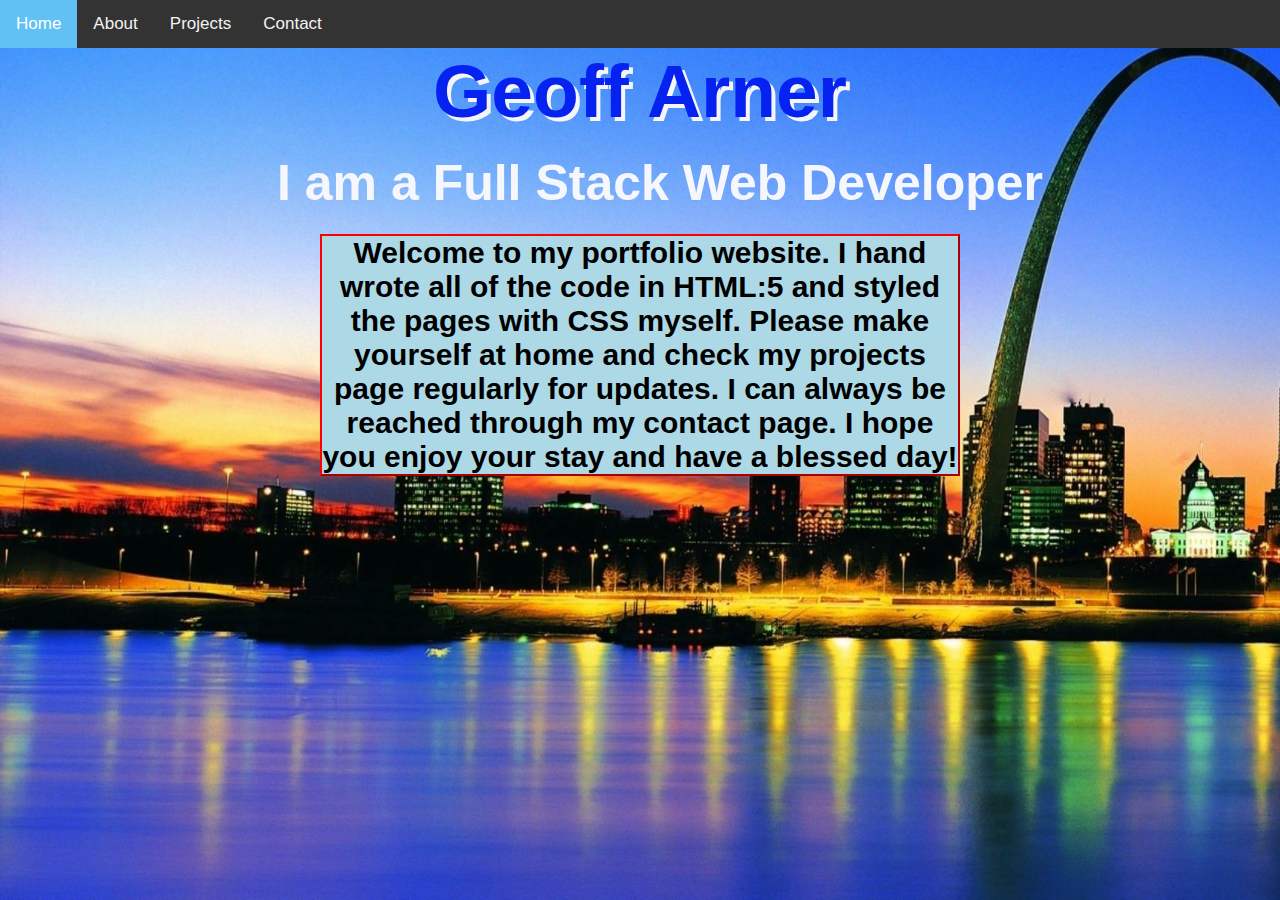
<file: index.html>
<!DOCTYPE html>
<html lang="en">
<head>
  <meta charset="UTF-8">
  <meta http-equiv="X-UA-Compatible" content="IE=edge">
  <meta name="viewport" content="width=device-width, initial-scale=1.0">
  <link rel="stylesheet" href="styles.css">
  <script src="https://ajax.googleapis.com/ajax/libs/jquery/3.5.1/jquery.min.js"></script>
  <link rel="stylesheet" href="https://cdnjs.cloudflare.com/ajax/libs/font-awesome/4.7.0/css/font-awesome.min.css">
  <script type="text/javascript" src="javascript.js"></script>
  <title>Geoff Arner</title>
  
</head>
<body>
  <div class="topnav" id="myTopnav">
    <a href="index.html" class="active">Home</a>
    <a href="about.html">About</a>
    <a href="projects.html">Projects</a>
    <a href="contact.html">Contact</a>
    <a href="javascript:void(0);" class="icon" onclick="myFunction()">
      <i class="fa fa-bars"></i>
    </a>
  </div>

  <h1 style="text-align:center;">Geoff Arner</h1>
  <div class="row-outer">
    <div class="container">
      <div class="animated-heading">
        <h4 style="text-align:left">I am <span id="words">a Full Stack Web Developer</span></h4>
      </div>
    </div>
  </div>
    <div class="myDiv">  <h2>Welcome to my portfolio website. I hand wrote all of the code in HTML:5 and styled the pages with CSS myself. Please make yourself at home and check my projects page regularly for updates. I can always be reached through my contact page. I hope you enjoy your stay and have a blessed day!</h2>
    </div>

  <script type="text/javascript">
    (function () {
      var words = [
        "a Full Stack Web Developer",
        "a Software Engineer",
        "an Aspiring Cybersecurity Analyst",
        "a Husband and Father"
      ],
      i = 0;
      setInterval(function(){
        $('#words').fadeOut(function(){
          $(this).html(words[(i = (i +1) % words.length)]).fadeIn();
        });
      }, 3000)
    })();
  </script>
</body>

  

<style>
  body {
    background-image: url('./pictures/StL.jpg');
    background-repeat: no-repeat;
    background-size: cover;
    background-attachment: fixed;
    font-family: Verdana, Geneva, Tahoma, sans-serif;
  }
  .myDiv {
    border: 2px outset red;
    background-color: lightblue;
    text-align: center;
    margin-left: auto;
    margin-right: auto;
    display: block;
    width: 50%;
  }
  </style>
</html>
</file>
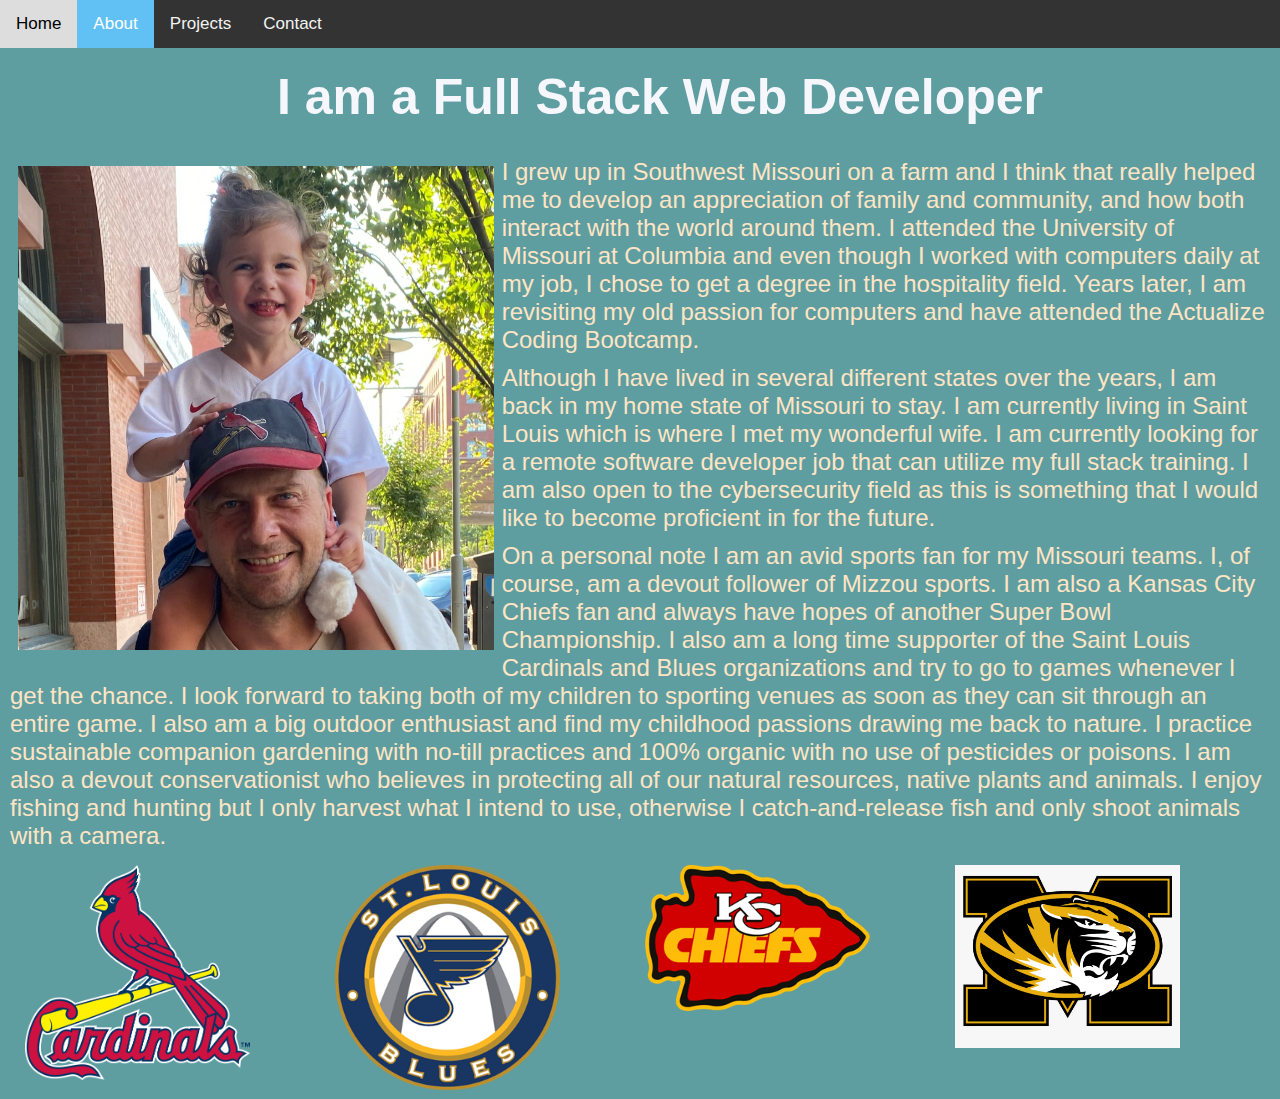
<file: about.html>
<!DOCTYPE html>
<html lang="en">
  <head>
    <meta charset="UTF-8">
    <meta http-equiv="X-UA-Compatible" content="IE=edge">
    <meta name="viewport" content="width=device-width, initial-scale=1.0">
    <link rel="stylesheet" href="styles.css">
    <script src="https://ajax.googleapis.com/ajax/libs/jquery/3.5.1/jquery.min.js"></script>
    <link rel="stylesheet" href="https://cdnjs.cloudflare.com/ajax/libs/font-awesome/4.7.0/css/font-awesome.min.css">
    <script type="text/javascript" src="javascript.js"></script>
    <title>Geoff Arner About</title>
    
  </head>
  <div class="topnav" id="myTopnav">
    <a href="index.html">Home</a>
    <a href="about.html" class="active">About</a>
    <a href="projects.html">Projects</a>
    <a href="contact.html">Contact</a>
    <a href="javascript:void(0);" class="icon" onclick="myFunction()">
      <i class="fa fa-bars"></i>
    </a>
  </div>
  <body style="background-color:cadetblue">
    <div class="row-outer">
      <div class="container">
        <div class="animated-heading">
          <h4>I am <span id="words">a Full Stack Web Developer</span></h4>
        </div>
      </div>
    </div>
    <p><img src="./pictures/Geoff.jpeg" alt="My profile picture." style="float:left;width:flex;height:500px;align-items:center;padding:8px 8px";>
    I grew up in Southwest Missouri on a farm and I think that really helped me to develop an appreciation of family and community, and how both interact with the world around them. I attended the University of Missouri at Columbia and even though I worked with computers daily at my job, I chose to get a degree in the hospitality field. Years later, I am revisiting my old passion for computers and have attended the Actualize Coding Bootcamp.</p>

    <p>Although I have lived in several different states over the years, I am back in my home state of Missouri to stay. I am currently living in Saint Louis which is where I met my wonderful wife. I am currently looking for a remote software developer job that can utilize my full stack training. I am also open to the cybersecurity field as this is something that I would like to become proficient in for the future.</p>

    <p>On a personal note I am an avid sports fan for my Missouri teams. I, of course, am a devout follower of Mizzou sports. I am also a Kansas City Chiefs fan and always have hopes of another Super Bowl Championship. I also am a long time supporter of the Saint Louis Cardinals and Blues organizations and try to go to games whenever I get the chance. I look forward to taking both of my children to sporting venues as soon as they can sit through an entire game. I also am a big outdoor enthusiast and find my childhood passions drawing me back to nature. I practice sustainable companion gardening with no-till practices and 100% organic with no use of pesticides or poisons. I am also a devout conservationist who believes in protecting all of our natural resources, native plants and animals. I enjoy fishing and hunting but I only harvest what I intend to use, otherwise I catch-and-release fish and only shoot animals with a camera.</p>
  <div class="row2">
    <div class="column2">
      <img src="./pictures/cards.png" alt="Blues Logo"
      width="75%">
    </div>
    <div class="column2">
      <img src="./pictures/blues.png" alt="Blues Logo"
      width="75%">
    </div>
    <div class="column2">
      <img src="./pictures/kansas-city-chiefs.png" alt="Blues"
      width="75%">
    </div>
    <div class="column2">
      <img src="./pictures/mizzou.png" alt="Blues Logo"
      width="75%">
    </div>
  </div>
      <script type="text/javascript">
        (function () {
          var words = [
            "a Full Stack Web Developer",
            "a Software Engineer",
            "an Aspiring Cybersecurity Analyst",
            "a Husband and Father"
          ],
          i = 0;
          setInterval(function(){
            $('#words').fadeOut(function(){
              $(this).html(words[(i = (i +1) % words.length)]).fadeIn();
            });
          }, 3000)
        })();
      </script>
  </body>
</html>
</file>
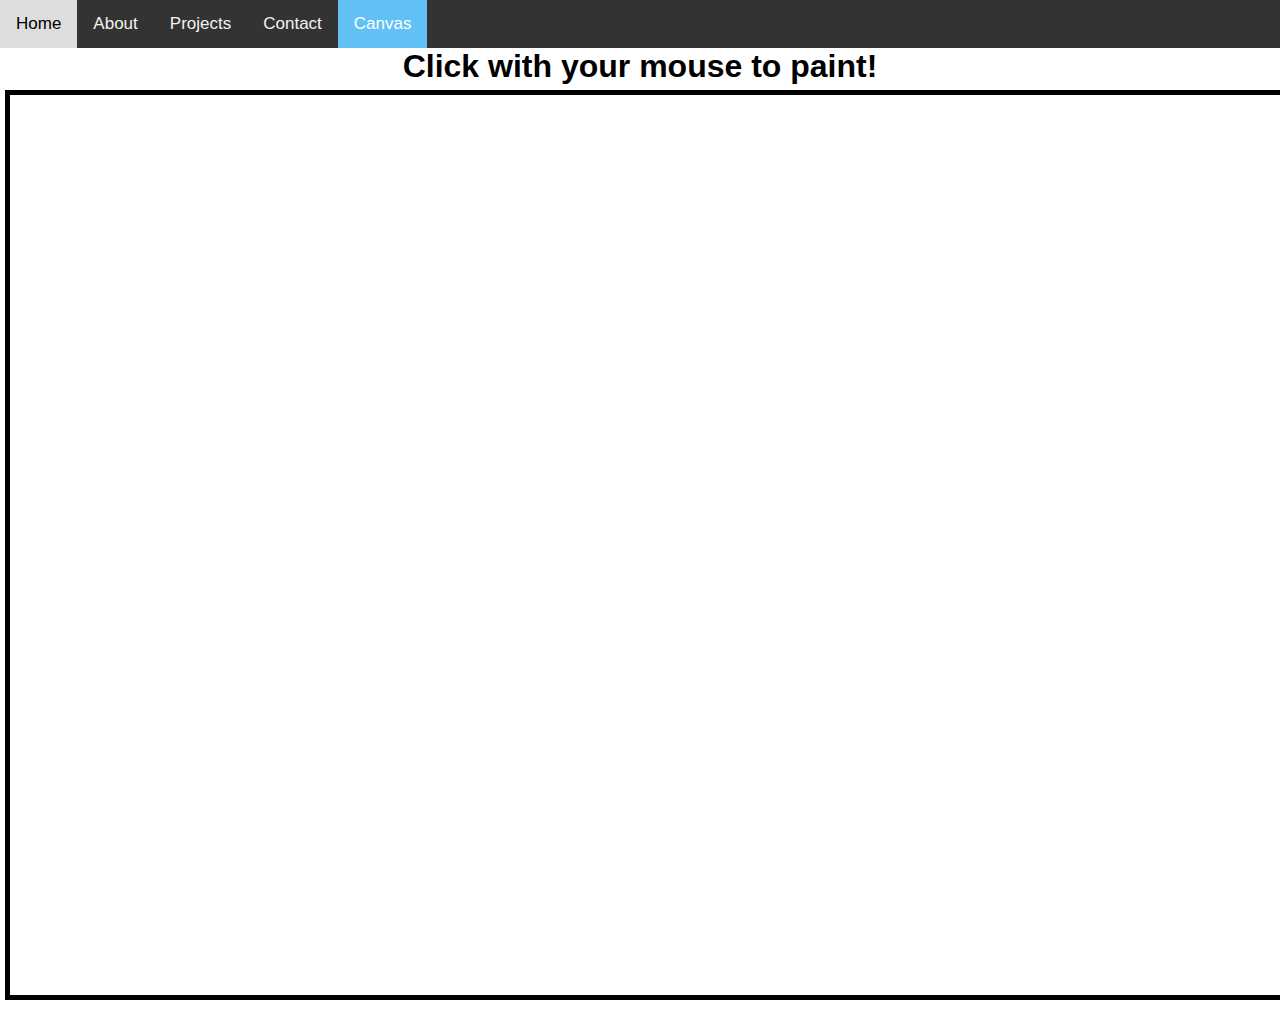
<file: canvas.html>
<!DOCTYPE html>
<html lang="en">
<head>
  <meta charset="UTF-8">
  <meta http-equiv="X-UA-Compatible" content="IE=edge">
  <meta name="viewport" content="width=device-width, initial-scale=1.0">
  <link rel="stylesheet" href="styles.css">
  <script src="https://ajax.googleapis.com/ajax/libs/jquery/3.5.1/jquery.min.js"></script>
  <link rel="stylesheet" href="https://cdnjs.cloudflare.com/ajax/libs/font-awesome/4.7.0/css/font-awesome.min.css">
  <script type="text/javascript" src="javascript.js"></script>
  <title>HTML5 Canvas</title>
</head>
<body>
  <div class="topnav" id="myTopnav">
    <a href="index.html" >Home</a>
    <a href="about.html">About</a>
    <a href="projects.html">Projects</a>
    <a href="contact.html">Contact</a>
    <a href="canvas.html" class="active">Canvas</a>
    <a href="javascript:void(0);" class="icon" onclick="myFunction()">
      <i class="fa fa-bars"></i>
    </a>
  </div>
  <h3 style="text-align:center;font-size:xx-large">Click with your mouse to paint!</h3>
<canvas id="draw" width="600" height="600" style="border:5px solid #000000; margin:5px"></canvas>
<script>
const canvas = document.querySelector('#draw');
const ctx = canvas.getContext('2d');
canvas.width = window.innerWidth;
canvas.height = window.innerHeight;
  // mdm canvas line styles
ctx.strokeStyle = '#BADA55';
ctx.lineJoin = 'round';
ctx.lineCap = 'round';
ctx.lineWidth = 100;

let isDrawing = false;
let lastX = 0;
let lastY = 0;
let hue = 0;
let direction = true;

function draw(e) {
  if(!isDrawing) return; 
  // stop function from running when not moused down
  console.log(e);
  ctx.strokeStyle = `hsl(${hue}, 100%, 50%)`;
  ctx.beginPath();
  // starting point
  ctx.moveTo(lastX, lastY);
  //  go to point
  ctx.lineTo(e.offsetX, e.offsetY);
  ctx.stroke();
  // lastX = e.offsetX;
  // lastY = e.offsetY;  OR
  [lastX, lastY] = [e.offsetX, e.offsetY];
  hue++;
  if (hue >= 360) {
    hue = 0;
  }
  if (ctx.lineWidth >= 100 || ctx.lineWidth <= 1) {
    direction = !direction;
  }

  if(direction) {
    ctx.lineWidth++;
  } else {
    ctx.lineWidth--;
  }
}


canvas.addEventListener('mousedown', (e) => {
  isDrawing = true;
  [lastX, lastY] = [e.offsetX, e.offsetY];
});


canvas.addEventListener('mousemove', draw);
canvas.addEventListener('mouseup', () => isDrawing = false);
canvas.addEventListener('mouseout', () => isDrawing = false);
</script>

<style>
  html, body {
    margin: 0;
  }
</style>

</body>
</html>
</file>
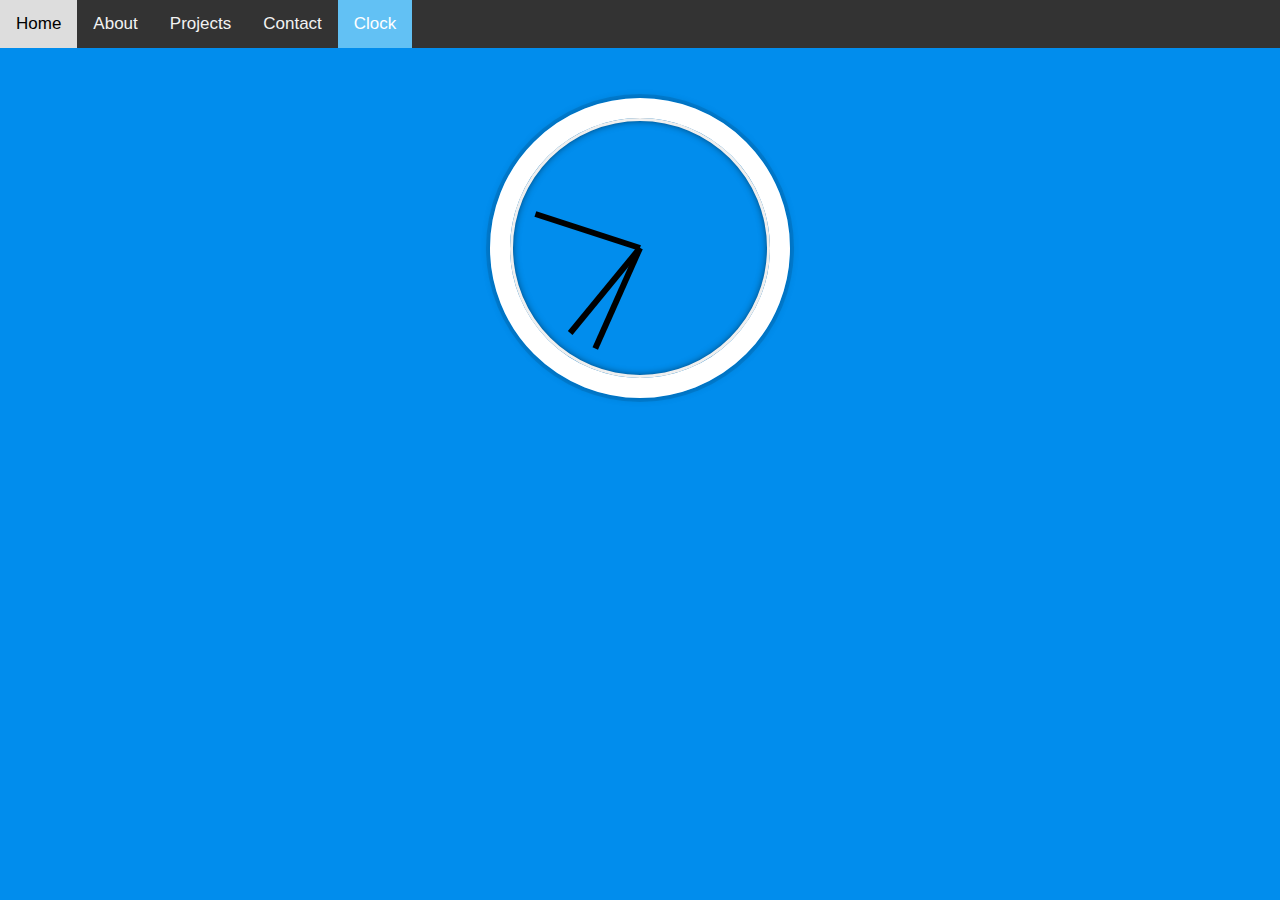
<file: clock.html>
<!DOCTYPE html>
<html lang="en">
<head>
  <meta charset="UTF-8">
  <meta http-equiv="X-UA-Compatible" content="IE=edge">
  <meta name="viewport" content="width=device-width, initial-scale=1.0">
  <link rel="stylesheet" href="styles.css">
  <script src="https://ajax.googleapis.com/ajax/libs/jquery/3.5.1/jquery.min.js"></script>
  <link rel="stylesheet" href="https://cdnjs.cloudflare.com/ajax/libs/font-awesome/4.7.0/css/font-awesome.min.css">
  <script type="text/javascript" src="javascript.js"></script>
  <title>JS + CSS Clock</title>
  
</head>
<body>
  <div class="topnav" id="myTopnav">
    <a href="index.html" >Home</a>
    <a href="about.html">About</a>
    <a href="projects.html">Projects</a>
    <a href="contact.html">Contact</a>
    <a href="clock.html" class="active">Clock</a>
    <a href="javascript:void(0);" class="icon" onclick="myFunction()">
      <i class="fa fa-bars"></i>
    </a>
  </div>

  <div class="clock">
    <div class="clock-face">
      <div class="hand hour-hand"></div>
      <div class="hand min-hand"></div>
      <div class="hand second-hand"></div>
    </div>
  </div>

  <style>
    html {
      background: #018DED url(https://unsplash.it/1500/1000?image=881&blur=5);
      background-size: cover;
      font-family: 'helvetica neue';
      text-align: center;
      font-size: 10px;
    }

    body {
      margin: 0;
      font-size: 2rem;
      display: block;
      flex: 1;
      min-height: 100vh;
      align-items: center;
    }

    .clock {
      width: 30rem;
      height: 30rem;
      border: 20px solid white;
      border-radius: 50%;
      margin: 50px auto;
      position: relative;
      padding: 2rem;
      box-shadow:
        0 0 0 4px rgba(0,0,0,0.1),
        inset 0 0 0 3px #EFEFEF,
        inset 0 0 10px black,
        0 0 10px rgba(0,0,0,0.2);
    }

    .clock-face {
      position: relative;
      width: 100%;
      height: 100%;
      transform: translateY(-3px); /* account for the height of the clock hands */
    }

    .hand {
      width: 50%;
      height: 6px;
      background: black;
      position: absolute;
      top: 50%;
      transform-origin: 100%;
      transform: rotate(90deg);
      transition: all 0.05s;
      transition-timing-function: cubic-bezier(0.1, 2.7, 0.58, 1);
    }

  </style>

  <script>
  const secondHand = document.querySelector('.second-hand');
  const minsHand = document.querySelector('.min-hand');
  const hourHand = document.querySelector('.hour-hand');
  

  function setDate() {
    const now = new Date();

    const seconds = now.getSeconds();
    const secondsDegrees = ((seconds / 60) * 360) + 90;
    secondHand.style.transform = `rotate(${secondsDegrees}deg)`;

    const mins = now.getMinutes();
    const minsDegrees = ((mins / 60) * 360) + ((seconds/60) * 6) + 90;
    minsHand.style.transform = `rotate(${minsDegrees}deg)`;
    
    const hour = now.getHours();
    const hourDegrees = ((hour / 12) * 360) + ((mins / 60) * 30) + 90;
    hourHand.style.transform = `rotate(${hourDegrees}deg)`;
  }

  setInterval(setDate, 1000)

  setDate();

  </script>
</body>

  


</html>
</file>
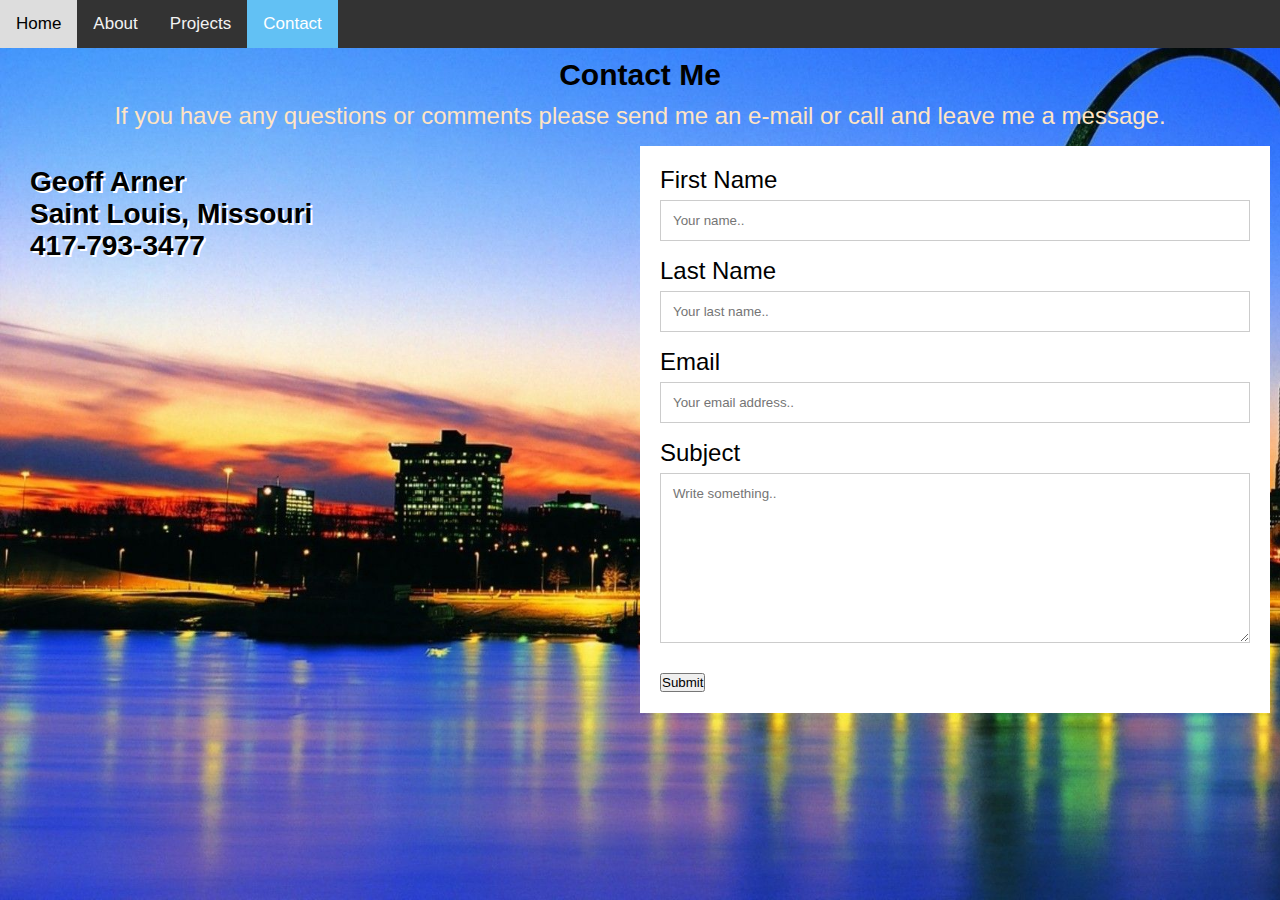
<file: contact.html>
<!DOCTYPE html>
<html lang="en">
<head>
  <meta charset="UTF-8">
  <meta http-equiv="X-UA-Compatible" content="IE=edge">
  <meta name="viewport" content="width=device-width, initial-scale=1.0">
  <link rel="stylesheet" href="styles.css">
  <link rel="stylesheet" href="https://cdnjs.cloudflare.com/ajax/libs/font-awesome/4.7.0/css/font-awesome.min.css">
  <script type="text/javascript" src="javascript.js"></script>
  <title>Contact Page</title>
</head>
<body>
  <div class="topnav" id="myTopnav">
    <a href="index.html" >Home</a>
    <a href="about.html">About</a>
    <a href="projects.html">Projects</a>
    <a href="contact.html" class="active">Contact</a>
    <a href="javascript:void(0);" class="icon" onclick="myFunction()">
      <i class="fa fa-bars"></i>
    </a>
  </div>
  <div class="container3">
    <div style="text-align:center">
      <h2>Contact Me</h2>
      <p>If you have any questions or comments please send me an e-mail or call and leave me a message.</p>
    </div>
    <div class="row">
      <div class="column" style="text-align:justify;">
      <h3>Geoff Arner</h3>
      <h3>Saint Louis, Missouri</h3>
      <h3>417-793-3477</h3>
      </div >
      <div class="column" style="background-color: white;">
        <form action="https://formsubmit.co/geoffarner5@gmail.com" method="POST">
          <input type="hidden" name="_next" value="https://geoffarner.github.io/portfolio/thanks.html">
          <label for="fname">First Name</label> 
          <input type="text" id="fname" name="firstname" placeholder="Your name.." required>
          <label for="lname">Last Name</label>
          <input type="text" id="lname" name="lastname" placeholder="Your last name.." required>
          <label for="email">Email</label>
          <input type="text" id="email" name="email" placeholder="Your email address.." required>
          <label for="subject">Subject</label>
          <textarea id="subject" name="subject" placeholder="Write something.." required style="height:170px"></textarea>
          <button type="submit">Submit</button>
        </form>
      </div>
    </div>
  </div>
</body>
<style>
  body {
    background-image: url('./pictures/StL.jpg');
    background-repeat: no-repeat;
    background-size: cover;
    background-attachment: fixed;
  }
  </style>
</html>
<!-- https://formsubmit.co/ -->
</file>
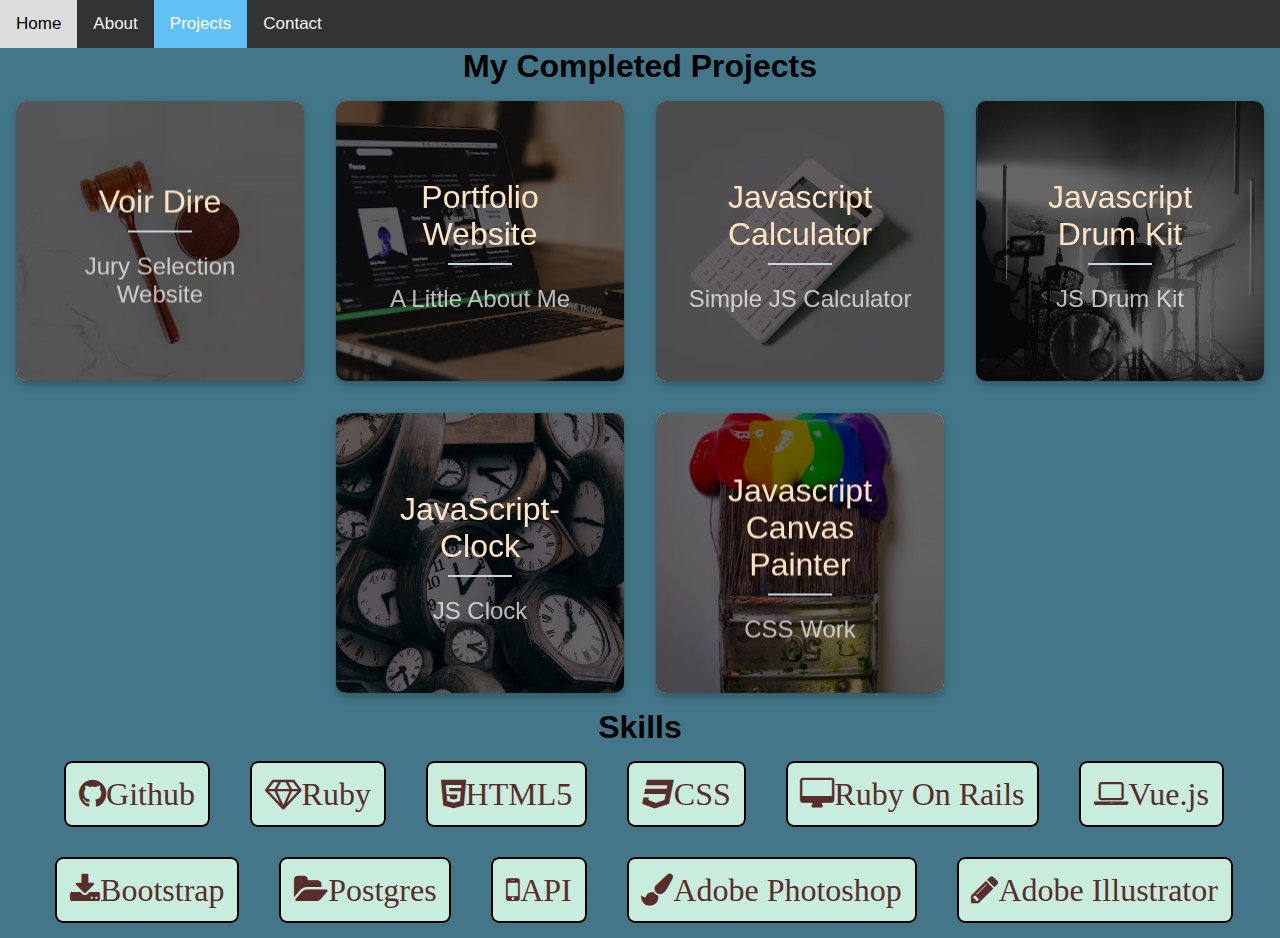
<file: projects.html>
<!DOCTYPE html>
<html lang="en">
<head>
  <meta charset="UTF-8">
  <meta http-equiv="X-UA-Compatible" content="IE=edge">
  <meta name="viewport" content="width=device-width, initial-scale=1.0">
  <link rel="stylesheet" href="styles.css">
	<link rel="stylesheet" href="https://cdnjs.cloudflare.com/ajax/libs/font-awesome/4.7.0/css/font-awesome.min.css">
  <script type="text/javascript" src="javascript.js"></script>
	<link rel="stylesheet" href="https://cdnjs.cloudflare.com/ajax/libs/font-awesome/4.7.0/css/font-awesome.min.css">
  <title>Geoff's Projects</title>
</head>
<body style="background-color:rgb(66, 118, 136)">
	<div class="topnav" id="myTopnav">
    <a href="index.html" >Home</a>
    <a href="about.html">About</a>
    <a href="projects.html" class="active">Projects</a>
    <a href="contact.html">Contact</a>
    <a href="javascript:void(0);" class="icon" onclick="myFunction()">
      <i class="fa fa-bars"></i>
    </a>
  </div>
  
  <h3 style="text-align:center;font-size:xx-large">My Completed Projects</h3>
  <div class="cols">
			<div class="col" ontouchstart="this.classList.toggle('hover');">
				<div class="container2">
					<div class="front" style="background-image: url(./pictures/jury.avif)">
						<div class="inner">
							<p>Voir Dire</p>
              <span>Jury Selection Website</span>
						</div>
					</div>
						<div class="back">
							<div class="inner">
								<p>The Voir Dire App is a interactive Jury pool database for lawyers to use during a Jury trial.</p>
								<div>  
									<a href="https://github.com/geoffarner/capstone-backend">GitHub Backend</a>
								</div>
								<div> 
									<a href="https://github.com/geoffarner/voir-dire-app">GitHub Frontend</a>
								</div>
							</div>
						</div>
				</div>
			</div>
			<div class="col" ontouchstart="this.classList.toggle('hover');">
				<div class="container2">
					<div class="front" style="background-image: url(./pictures/portfolio.avif)">
						<div class="inner">
							<p>Portfolio Website</p>
              <span>A Little About Me</span>
						</div>
					</div>
					<div class="back">
						<div class="inner">
							<p>A Portfolio Webpage to Demonstrate My HTML and CSS Skills</p>
              <div>  
								<a href="https://github.com/geoffarner/portfolio">GitHub Portfolio</a>
							</div>
						</div>
					</div>
				</div>
			</div>
			<div class="col" ontouchstart="this.classList.toggle('hover');">
					<div class="container2">
						<div class="front" style="background-image: url(./pictures/calculator.avif)">
							<div class="inner">
								<p>Javascript Calculator</p>
								<span>Simple JS Calculator</span>
							</div>
						</div>
						<div class="back">
							<div class="inner">
								<p>A Calculator made in VS Code with HTML, CSS, and JavaScript.</p>
								<div>
									<a href="Calculator/calculator.html" >JavaScript Calculator<br></a>
									<a href="https://github.com/geoffarner/javascript-calculator">GitHub Calculator</a>
								</div>
							</div> 
						</div>
					</div>
			</div>
			<div class="col" ontouchstart="this.classList.toggle('hover');">
					<div class="container2">
						<div class="front" style="background-image: url(./pictures/background-drums.jpg)">
							<div class="inner">
								<p>Javascript Drum Kit</p>
								<span>JS Drum Kit</span>
							</div>
						</div>
						<div class="back">
							<div class="inner">
								<p>A Drum Kit made in VS Code with HTML, CSS, and JavaScript.</p>
								<div>
									<a href="Drumkit/drum.html" >JavaScript DrumKit<br></a>
									<a href="https://github.com/geoffarner/JavaScript-DrumKit">GitHub Drum Kit</a>
								</div>
							</div> 
						</div>
					</div>
				</div>
			<div class="col" ontouchstart="this.classList.toggle('hover');">
				<div class="container2">
					<div class="front" style="background-image: url(./pictures/clock.avif)">
						<div class="inner">
							<p>JavaScript-Clock</p>
              <span>JS Clock</span>
						</div>
					</div>
						<div class="back">
							<div class="inner">
								<p>A Simple Clock with JS and CSS</p>
								<div>  
									<a href="clock.html" >JavaScript Clock<br></a>
									<a href="https://github.com/geoffarner/JavaScript-Clock">GitHub JS Clock</a>
								</div>
							</div>
						</div>
				</div>
			</div>
			<!-- <div class="col" ontouchstart="this.classList.toggle('hover');">
				<div class="container2">
					<div class="front" style="background-image: url(./pictures/css.avif)">
						<div class="inner">
							<p>CSS Variables</p>
              <span>CSS Work</span>
						</div>
					</div>
						<div class="back">
							<div class="inner">
								<p>A Demonstration of CSS Variables</p>
								<div>  
									<a href="https://github.com/geoffarner/CSS-Variables">GitHub CSS-Variables</a>
								</div>
							</div>
						</div>
				</div>
			</div> -->
			<div class="col" ontouchstart="this.classList.toggle('hover');">
				<div class="container2">
					<div class="front" style="background-image: url(./pictures/paint.avif)">
						<div class="inner">
							<p>Javascript Canvas Painter</p>
              <span>CSS Work</span>
						</div>
					</div>
						<div class="back">
							<div class="inner">
								<p>HTML5 Canvas Painter</p>
								<div>  
									<a href="canvas.html" >JavaScript Painter<br></a>
									<a href="https://github.com/geoffarner/HTML5-Canvas">GitHub JS5 Canvas</a>
								</div>
							</div>
						</div>
				</div>
			</div>
	</div>
	<h3 style="text-align:center; font-size:xx-large">Skills</h3>
			<div class='flex-container'>
					<div class="buttons-header"> <a href="https://github.com/" target="_blank" class="buttons">	
						<i class="fa fa-github" aria-hidden="true">Github</i></a>
					</div>
					<div class="buttons-header"> <a href="https://www.ruby-lang.org/en/" target="_blank" class="buttons">	
						<i class="fa fa-diamond" aria-hidden="true">Ruby</i></a>
					</div>
					<div class="buttons-header"> <a href="https://en.wikipedia.org/wiki/HTML5" target="_blank" class="buttons">	
						<i class="fa fa-html5" aria-hidden="true">HTML5</i></a>
					</div>
					<div class="buttons-header"> <a href="https://en.wikipedia.org/wiki/CSS" target="_blank" class="buttons">	
						<i class="fa fa-css3" aria-hidden="true">CSS</i></a>
					</div>
					<div class="buttons-header"> <a href="https://rubyonrails.org/" target="_blank" class="buttons">	
						<i class="fa fa-desktop" aria-hidden="true">Ruby On Rails</i></a>
					</div>
					<div class="buttons-header"> <a href="https://vuejs.org/" target="_blank" class="buttons">	
						<i class="fa fa-laptop" aria-hidden="true">Vue.js</i></a>
					</div>
					<div class="buttons-header"> <a href="https://bootstrap-vue.org/" target="_blank" class="buttons">	
						<i class="fa fa-download" aria-hidden="true">Bootstrap</i></a>
					</div>
					<div class="buttons-header"> <a href="https://www.postgresql.org/" target="_blank" class="buttons">	
						<i class="fa fa-folder-open" aria-hidden="true">Postgres</i></a>
					</div>
					<div class="buttons-header"> <a href="https://en.wikipedia.org/wiki/API" target="_blank" class="buttons">	
						<i class="fa fa-mobile" aria-hidden="true">API</i></a>
					</div>
					<div class="buttons-header"> <a href="https://adobe.com" target="_blank" class="buttons">	
						<i class="fa fa-paint-brush" aria-hidden="true">Adobe Photoshop</i></a>
					</div>
					<div class="buttons-header"> <a href="https://adobe.com" target="_blank" class="buttons">	
						<i class="fa fa-pencil" aria-hidden="true">Adobe Illustrator</i></a>
					</div>
			</div>
</body>
<style>
.buttons {
  border: 2px solid #000000;
  height:fit-content;
  width:fit-content;
  line-height: 3em;
  margin-right:0.5em;
  margin-top: 0.5em;
  padding: 0.4em 0.4em;
  font-family: monospace;
  font-style: normal;
  text-align: center;
  text-decoration: none;
  background-color: #c8eddc;
  color: #5a2d2d;
  cursor: pointer;
  font-size:xx-large;
  border-radius: 8px;
	transition-duration: .4s;
	font-family: Verdana, Geneva, Tahoma, sans-serif;
 }
 
 .buttons:active {
	box-shadow: 0 5px gray;
 }
</style>
</html>
</file>
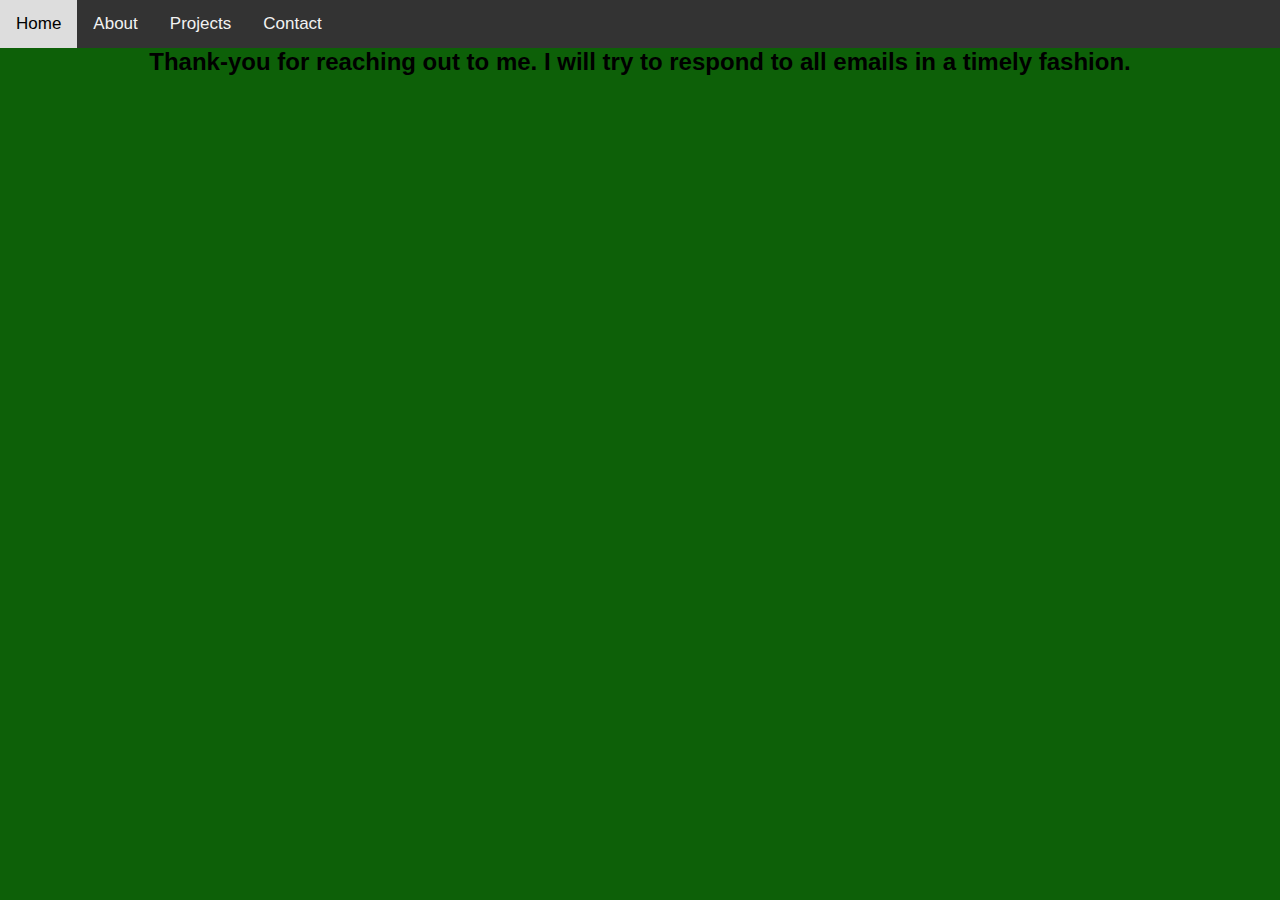
<file: thanks.html>
<!DOCTYPE html>
<html lang="en">
<head>
  <meta charset="UTF-8">
  <meta http-equiv="X-UA-Compatible" content="IE=edge">
  <meta name="viewport" content="width=device-width, initial-scale=1.0">
  <link rel="stylesheet" href="styles.css">
  <link rel="stylesheet" href="https://cdnjs.cloudflare.com/ajax/libs/font-awesome/4.7.0/css/font-awesome.min.css">
  <script type="text/javascript" src="javascript.js"></script>
  <title>Thanks!</title>
</head>
<body style="background-color:rgb(13, 96, 8)">
  <div class="topnav" id="myTopnav">
    <a href="index.html" >Home</a>
    <a href="about.html">About</a>
    <a href="projects.html">Projects</a>
    <a href="contact.html">Contact</a>
    <a href="javascript:void(0);" class="icon" onclick="myFunction()">
      <i class="fa fa-bars"></i>
    </a>
  </div>
  <h3 style="text-align:center; font-size: x-large;">Thank-you for reaching out to me. I will try to respond to all emails in a timely fashion.</h3>
</body>
</html>
</file>
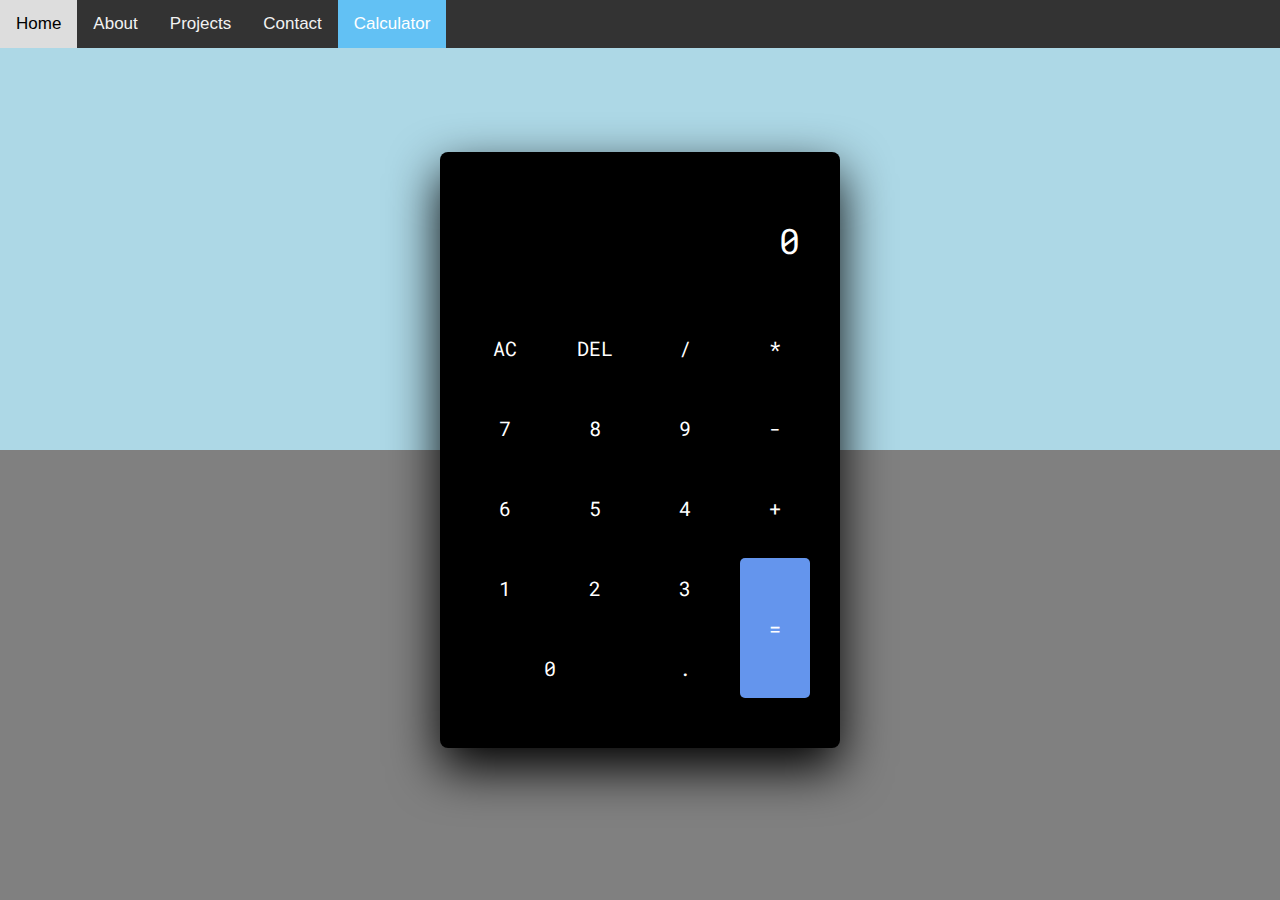
<file: Calculator/calculator.html>
<!DOCTYPE html>
<html lang="en">
  <head>
    <meta charset="UTF-8">
    <meta http-equiv="X-UA-Compatible" content="IE=edge">
    <meta name="viewport" content="width=device-width, initial-scale=1.0">
    <title>Calculator</title>
    <link rel="stylesheet" href="https://fonts.googleapis.com/css2?family=Roboto+Mono:wght@500&display=swap">
    <link rel="stylesheet" href="styles3.css">
  </head>
  <body>
    <div class="topnav" id="myTopnav">
    <a href="/portfolio/index.html" >Home</a>
    <a href="/portfolio/about.html">About</a>
    <a href="/portfolio/projects.html" >Projects</a>
    <a href="/portfolio/contact.html">Contact</a>
    <a href="calculator.html" class="active">Calculator</a>
    <a href="javascript:void(0);" class="icon" onclick="myFunction()">
      <i class="fa fa-bars"></i>
    </a>
    </div>
    <div class="calculator">
      <div class="display">
        <input type="text" placeholder="0" id="input" disabled/>
      </div>
      <div class="buttons">
        <input type="button" value="AC" id="clear"
        />
        <input type="button" value="DEL" id="erase"/>
        <input type="button" value="/" class="input-button"/>
        <input type="button" value="*" class="input-button"/>
        <input type="button" value="7" class="input-button"/>
        <input type="button" value="8" class="input-button"/>
        <input type="button" value="9" class="input-button"/>
        <input type="button" value="-" class="input-button"/>
        <input type="button" value="6" class="input-button"/>
        <input type="button" value="5" class="input-button"/>
        <input type="button" value="4" class="input-button"/>
        <input type="button" value="+" class="input-button"/>
        <input type="button" value="1" class="input-button"/>
        <input type="button" value="2" class="input-button"/>
        <input type="button" value="3" class="input-button"/>
        <input type="button" value="=" id="equal"/>
        <input type="button" value="0" class="input-button"/>
        <input type="button" value="." class="input-button"/>
      </div>
    </div>
    <script src="javascript2.js"></script>
  </body>
</html>
</file>
<file: styles.css>
*{
  margin: 0;
  padding: 0;
  -webkit-box-sizing: border-box;
          box-sizing: border-box;
  font-family: Verdana, Geneva, Tahoma, sans-serif;
}

h1 {
  color:rgb(6, 34, 241);
  text-shadow: 4px 4px whitesmoke;
  font-size: 75px;
  font-family: Verdana, Geneva, Tahoma, sans-serif;
}

h2 {
  color:black;
  font-size: 30px;
  font-family: Verdana, Geneva, Tahoma, sans-serif;
}
h3 {
  font-family: Verdana, Geneva, Tahoma, sans-serif;
}
p {
  color:bisque;
  font-size: x-large;
  margin-left: 10px;
  margin-right: 10px;
  margin-top: 10px;
  margin-bottom: 10px;
  font-family: Verdana, Geneva, Tahoma, sans-serif;
}

.body { 
  display: flex;
  font-family: Verdana, Geneva, Tahoma, sans-serif;
}
/* animated heading */
.container {
  width: 100%;
  height: 25%;
  max-width: 1160px;
  max-height: 100px;
  padding: 20px;
  aspect-ratio: 100 / 29;
}

.animated-heading {
  display: flex;
  align-items: top;
  justify-content: center;
  font-size: 50px;
  color: rgb(246, 247, 252);
  width: 100vw;
  
}
span#words {
  font-weight: bolder;
  font-family: Verdana, Geneva, Tahoma, sans-serif;
}


/* navigation bar */
.topnav {
  background-color: #333;
  overflow: hidden;
}
.topnav a {
  float: left;
  display: block;
  color: #f2f2f2;
  text-align: center;
  padding: 14px 16px;
  text-decoration: none;
  font-size: 17px;
  font-family: Verdana, Geneva, Tahoma, sans-serif;
}
.topnav a:hover {
  background-color: #ddd;
  color: black;
}
.topnav a.active {
  background-color: #62c1f4;
  color: white;
}
.topnav .icon {
  display: none;
}
@media screen and (max-width: 600px) {
  .topnav a:not(:first-child) {display: none;}
  .topnav a.icon {
    float: right;
    display: block;
  }
}
@media screen and (max-width: 600px) {
  .topnav.responsive {position: relative;}
  .topnav.responsive a.icon {
    position: absolute;
    right: 0;
    top: 0;
  }
  .topnav.responsive a {
    float: none;
    display: block;
    text-align: left;
  }
}
/* projects */
.wrapper{
  width: 90%;
  margin: 0 auto;
  max-width: 80rem;
}

.cols{
  /* display: grid;
  grid-template-columns: auto auto auto;
  align-content: space-evenly; */
  display: -ms-flexbox;
  display: -webkit-box;
  display: flex;
  -ms-flex-wrap: wrap;
      flex-wrap: wrap;
  -webkit-box-pack: center;
      -ms-flex-pack: center;
          justify-content: center;
}

.col{
  width: calc(25% - 2rem);
  margin: 1rem;
  cursor: pointer;
}

.container2{
  -webkit-transform-style: preserve-3d;
          transform-style: preserve-3d;
	-webkit-perspective: 1000px;
	        perspective: 1000px;

}

.front,
.back{
  background-size: cover;
  box-shadow: 0 4px 8px 0 rgba(0,0,0,0.25);
  border-radius: 10px;
	background-position: center;
	-webkit-transition: -webkit-transform .7s cubic-bezier(0.4, 0.2, 0.2, 1);
	transition: -webkit-transform .7s cubic-bezier(0.4, 0.2, 0.2, 1);
	-o-transition: transform .7s cubic-bezier(0.4, 0.2, 0.2, 1);
	transition: transform .7s cubic-bezier(0.4, 0.2, 0.2, 1);
	transition: transform .7s cubic-bezier(0.4, 0.2, 0.2, 1), -webkit-transform .7s cubic-bezier(0.4, 0.2, 0.2, 1);
	-webkit-backface-visibility: hidden;
	        backface-visibility: hidden;
	text-align: center;
	min-height: 280px;
	height: auto;
	border-radius: 10px;
	color: #fff;
	font-size: 1.5rem;
  font-family: Verdana, Geneva, Tahoma, sans-serif;
}

.back{
  background: #cedce7;
  background: -webkit-linear-gradient(45deg,  #cedce7 0%,#596a72 100%);
  background: -o-linear-gradient(45deg,  #cedce7 0%,#596a72 100%);
  background: linear-gradient(45deg,  #cedce7 0%,#596a72 100%);
}

.front:after{
	position: absolute;
    top: 0;
    left: 0;
    z-index: 1;
    width: 100%;
    height: 100%;
    content: '';
    display: block;
    opacity: .6;
    background-color: #000;
    -webkit-backface-visibility: hidden;
            backface-visibility: hidden;
    border-radius: 10px;
    font-family: Verdana, Geneva, Tahoma, sans-serif;
}
.container2:hover .front,
.container2:hover .back{
    -webkit-transition: -webkit-transform .7s cubic-bezier(0.4, 0.2, 0.2, 1);
    transition: -webkit-transform .7s cubic-bezier(0.4, 0.2, 0.2, 1);
    -o-transition: transform .7s cubic-bezier(0.4, 0.2, 0.2, 1);
    transition: transform .7s cubic-bezier(0.4, 0.2, 0.2, 1);
    transition: transform .7s cubic-bezier(0.4, 0.2, 0.2, 1), -webkit-transform .7s cubic-bezier(0.4, 0.2, 0.2, 1);
}

.back{
    position: absolute;
    top: 0;
    left: 0;
    width: 100%;
}

.inner{
    -webkit-transform: translateY(-50%) translateZ(60px) scale(0.94);
            transform: translateY(-50%) translateZ(60px) scale(0.94);
    top: 50%;
    position: absolute;
    left: 0;
    width: 100%;
    padding: 2rem;
    -webkit-box-sizing: border-box;
            box-sizing: border-box;
    outline: 1px solid transparent;
    -webkit-perspective: inherit;
            perspective: inherit;
    z-index: 2;
}

.container2 .back{
    -webkit-transform: rotateY(180deg);
            transform: rotateY(180deg);
    -webkit-transform-style: preserve-3d;
            transform-style: preserve-3d;
}

.container2 .front{
    -webkit-transform: rotateY(0deg);
            transform: rotateY(0deg);
    -webkit-transform-style: preserve-3d;
            transform-style: preserve-3d;
}

.container2:hover .back{
  -webkit-transform: rotateY(0deg);
          transform: rotateY(0deg);
  -webkit-transform-style: preserve-3d;
          transform-style: preserve-3d;
}

.container2:hover .front{
  -webkit-transform: rotateY(-180deg);
          transform: rotateY(-180deg);
  -webkit-transform-style: preserve-3d;
          transform-style: preserve-3d;
}

.front .inner p{
  font-size: 2rem;
  margin-bottom: 2rem;
  position: relative;
  font-family: Verdana, Geneva, Tahoma, sans-serif;
}

.front .inner p:after{
  content: '';
  width: 4rem;
  height: 2px;
  position: absolute;
  background: #C6D4DF;
  display: block;
  left: 0;
  right: 0;
  margin: 0 auto;
  bottom: -.75rem;
  font-family: Verdana, Geneva, Tahoma, sans-serif;
}

.front .inner span{
  color: rgba(255,255,255,0.7);
  font-family: 'Montserrat';
  font-weight: 300;
  font-family: Verdana, Geneva, Tahoma, sans-serif;
}

@media screen and (max-width: 64rem){
  .col{
    width: calc(33.333333% - 2rem);
  }
}

@media screen and (max-width: 48rem){
  .col{
    width: calc(50% - 2rem);
  }
}

@media screen and (max-width: 32rem){
  .col{
    width: 100%;
    margin: 0 0 2rem 0;
  }
}
/* contact page */
input[type=text], select, textarea {
  width: 100%;
  padding: 12px;
  border: 1px solid #ccc;
  margin-top: 6px;
  margin-bottom: 16px;
  resize: vertical;
  font-family: Verdana, Geneva, Tahoma, sans-serif;
}
input[type=submit] {
  background-color: #04AA6D;
  color: white;
  padding: 12px 20px;
  border: none;
  cursor: pointer;
  font-family: Verdana, Geneva, Tahoma, sans-serif;
}

input[type=submit]:hover {
  background-color: #45a049;
}
.container3 {
  border-radius: 5px;
  background-color: transparent;
  padding: 10px;
}
.column {
  float: left;
  width: 50%;
  margin-top: 6px;
  padding: 20px;
  color:black;
  text-shadow:2px 2px white;
  font-size:x-large;
  font-family: Verdana, Geneva, Tahoma, sans-serif;
}
.row:after {
  content: "";
  display: table;
  clear: both;
}
@media screen and (max-width: 600px) {
  .column, input[type=submit] {
    width: 100%;
    margin-top: 0;
  }
}


/* images */

.column2 {
  float: left;
  width: 25%;
  padding: 5px;
  flex: 25%;
  max-width: 25%;
}


.row2::after {
  content: "";
  clear: both;
  display: table;
}
.row2 {
  display: flex;
  margin-left: 20px;
  margin-right: 20px;
}

/* skills */

.flex-container {
  display: flex;
  flex-direction: row;
  flex-wrap: wrap;
  justify-content: center;
  
}
.buttons-header {
  margin-left: 1.5em;
} 
/* .buttons {
  border: none;
  height:fit-content;
  width:fit-content;
  line-height: 3em;
  margin-right:0.5em;
  margin-top: 0.5em;
  padding: 0.4em 0.4em;
  font-family: monospace;
  font-style: normal;
  text-align: center;
  text-decoration: none;
  background-color: #a44a4a;
  color: #0aebeb;
  cursor: pointer;
  font-size:xx-large;
  border-radius: 8px;
 } */
</file>
<file: Calculator/styles3.css>
* {
  padding: 0;
  margin: 0;
  box-sizing: border-box;
  font-family: "Roboto Mono", monospace;
}
body {
  height: 100vh;
  background: linear-gradient(
    to bottom, lightblue 50%,
    gray 50%
  );
}
.calculator {
  width: 400px;
  background-color: black;
  padding: 50px 30px;
  position: absolute;
  transform: translate(-50%, -50%);
  top: 50%;
  left: 50%;
  border-radius: 8px;
  box-shadow: 0 20px 50px black;
}
.display {
  width: 100%;
}
.display input {
  width: 100%;
  padding: 15px 10px;
  text-align: right;
  border: none;
  background-color: transparent;
  color: antiquewhite;
  font-size: 35px;
}
.display input::placeholder{
  color: white
}
.buttons{
  display: grid;
  grid-template-columns: repeat(4, 1fr);
  gap: 20px;
  margin-top: 40px;
}
.buttons input[type="button"]{
  font-size: 20px;
  padding: 17px;
  border: none;
  background-color: transparent;
  color: white;
  cursor: pointer;
  border-radius: 5px;
}
.buttons input[type="button"]:hover{
  box-shadow: 0 8px 25px rgb(202, 226, 46);
}
input[type="button"]#equal {
  grid-row: span 2;
  background-color: cornflowerblue;
}
input[type="button"][value="0"] {
  grid-column: span 2;
}



/* navigation */
.topnav {
  background-color: #333;
  overflow: hidden;
}
.topnav a {
  float: left;
  display: block;
  color: #f2f2f2;
  text-align: center;
  padding: 14px 16px;
  text-decoration: none;
  font-size: 17px;
  font-family: Verdana, Geneva, Tahoma, sans-serif;
}
.topnav a:hover {
  background-color: #ddd;
  color: black;
}
.topnav a.active {
  background-color: #62c1f4;
  color: white;
}
.topnav .icon {
  display: none;
}
@media screen and (max-width: 600px) {
  .topnav a:not(:first-child) {display: none;}
  .topnav a.icon {
    float: right;
    display: block;
  }
}
@media screen and (max-width: 600px) {
  .topnav.responsive {position: relative;}
  .topnav.responsive a.icon {
    position: absolute;
    right: 0;
    top: 0;
  }
  .topnav.responsive a {
    float: none;
    display: block;
    text-align: left;
  }
}
</file>
